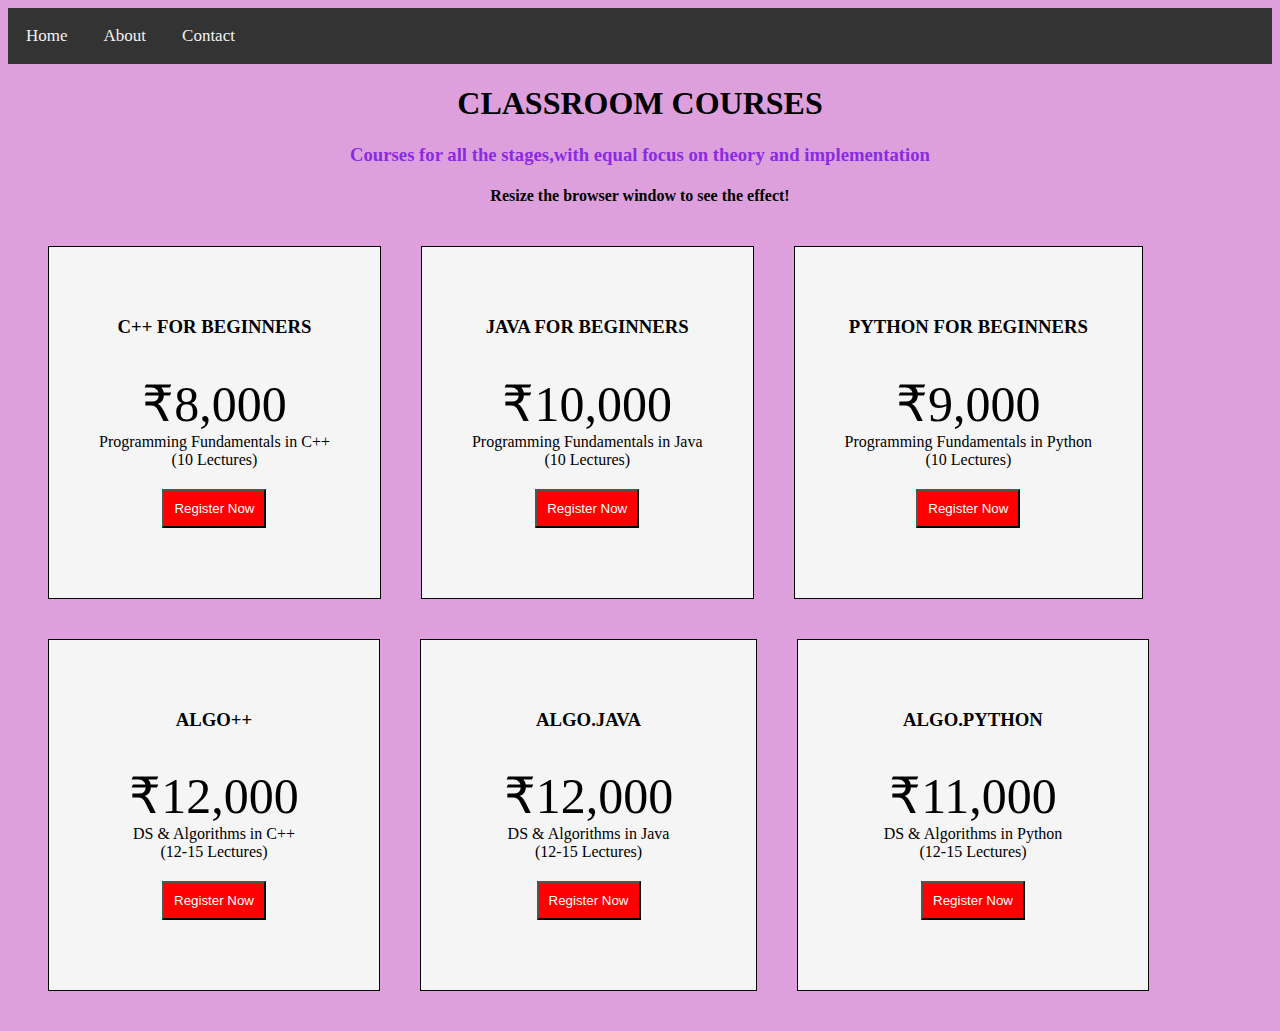
<file: index.html>
<!DOCTYPE html>
<html lang="en">
<head>
    <meta charset="UTF-8">
    <meta name="viewport" content="width=device-width, initial-scale=1.0">
    <title>Document</title>
    <link rel="stylesheet" href="style.css">
</head>
<body>
    <div class="topnav">
        <a href="index.html">Home</a>
        <a href="about.html">About</a>
        <a href="contact.html">Contact</a>
    </div>

    <h1 style="text-align:center">CLASSROOM COURSES</h1>
    <h3 style="text-align:center; color: blueviolet;"> Courses for all the stages,with equal focus on theory and implementation </h3>
    <h4  style="text-align:center">Resize the browser window to see the effect!</h4>
    <div class="container">
         <div class="container-item">
            <h3><b>C++ FOR BEGINNERS</b></h3>
            <br>
            <span style="font-size: 50px;">₹8,000</span>
            <br>
            Programming Fundamentals in C++
            <br>
            (10 Lectures)
            <br>
            <button type="submit"><a href="#" style="text-decoration: none; color: white;">Register Now</a><Register Now</button>
         </div>
         <div class="container-item">
            <h3><b>JAVA FOR BEGINNERS</b></h3>
            <br>
            <span style="font-size: 50px;">₹10,000</span>
            <br>
            Programming Fundamentals in Java
            <br>
            (10 Lectures)
            <br>
            <button type="submit"><a href="#" style="text-decoration: none; color: white;">Register Now</a></button>
         </div>
         <div class="container-item">
           <h3><b>PYTHON FOR BEGINNERS</b></h3>
            <br>
            <span style="font-size: 50px;">₹9,000</span>
            <br>
            Programming Fundamentals in Python
            <br>
            (10 Lectures)
            <br>
            <button type="submit"><a href="#" style="text-decoration: none; color: white;">Register Now</a></button>
         </div>
         <div class="container-item" style="width: 230px;">
            <h3><b>ALGO++</b></h3>
            <br>
            <span style="font-size: 50px;">₹12,000</span>
            <br>
            DS & Algorithms in C++
            <br>
            (12-15 Lectures)
            <br>
            <button type="submit"><a href="#" style="text-decoration: none; color: white;">Register Now</a></button>
         </div>
         <div class="container-item" style="width: 235px;">
            <h3><b>ALGO.JAVA</b></h3>
            <br>
            <span style="font-size: 50px;">₹12,000</span>
            <br>
            DS & Algorithms in Java
            <br>
            (12-15 Lectures)
            <br>
            <button type="submit"><a href="#" style="text-decoration: none; color: white;">Register Now</a></button>
         </div>
         <div class="container-item" style="width: 250px;">
            <h3><b>ALGO.PYTHON</b></h3>
            <br>
            <span style="font-size: 50px;">₹11,000</span>
            <br>
            DS & Algorithms in Python
            <br>
            (12-15 Lectures)
            <br>
            <button type="submit"><a href="#" style="text-decoration: none; color: white;">Register Now</a></button>
         </div>
    </div>
</body>
</html>
</file>
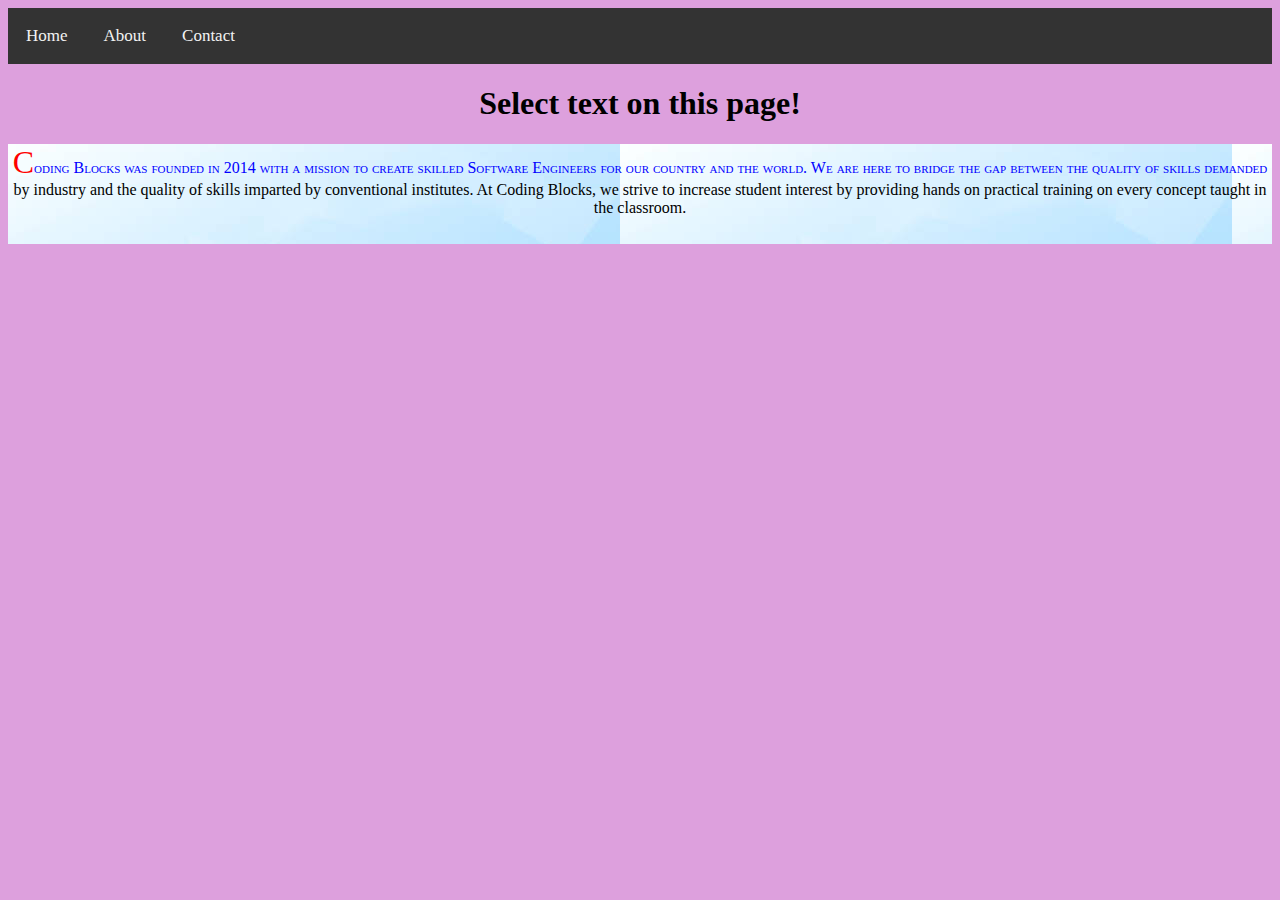
<file: about.html>
<!DOCTYPE html>
<html lang="en">
<head>
    <meta charset="UTF-8">
    <meta http-equiv="X-UA-Compatible" content="IE=edge">
    <meta name="viewport" content="width=device-width, initial-scale=1.0">
    <title>Document</title>
    <link rel="stylesheet" href="style.css">
    <link rel="stylesheet" href="about.css">
</head>
<body>
    <div class="topnav">
        <a href="index.html">Home</a>
        <a href="about.html">About</a>
        <a href="contact.html">Contact</a>
    </div>
    <h1 style="text-align: center;">Select text on this page!</h1>
    <p>
    Coding Blocks was founded in 2014 with a mission to create skilled Software Engineers for our country 
    and the world. We are here to bridge the gap between the quality of skills demanded by industry and the 
    quality of skills imparted by conventional institutes. At Coding Blocks, we strive to increase student 
    interest by providing hands on practical training on every concept taught in the classroom.
    </p>
</body>
</html>
</file>
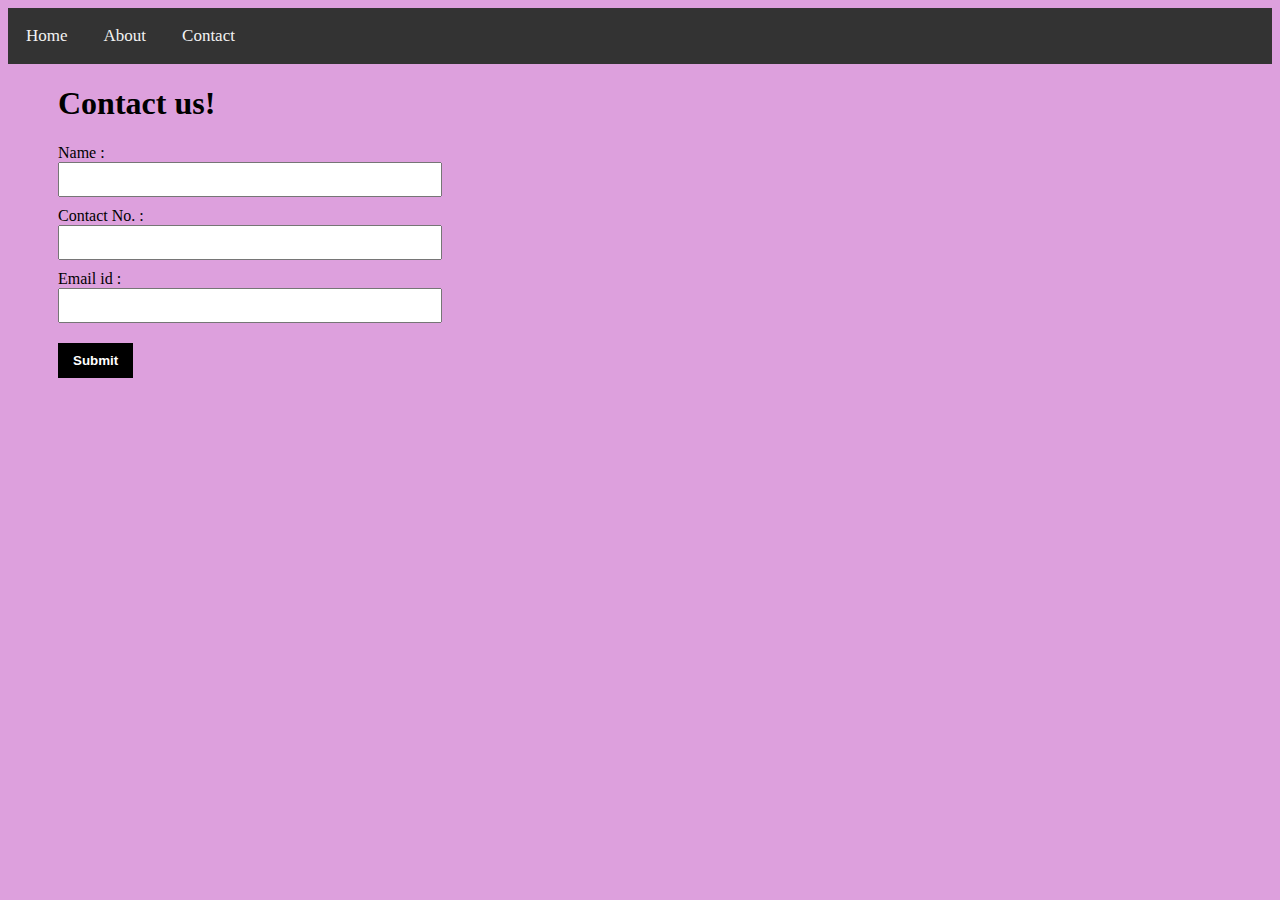
<file: contact.html>
<!DOCTYPE html>
<html lang="en">
<head>
    <meta charset="UTF-8">
    <meta http-equiv="X-UA-Compatible" content="IE=edge">
    <meta name="viewport" content="width=device-width, initial-scale=1.0">
    <title>Document</title>
    <link rel="stylesheet" href="style.css">
    <link rel="stylesheet" href="contact.css">
</head>
<body>
    <div class="topnav">
        <a href="index.html">Home</a>
        <a href="about.html">About</a>
        <a href="contact.html">Contact</a>
    </div>
    <h1  style="padding-left: 50px;">Contact us!</h1>
    <form class="contact-form" style="padding-left: 50px;">
        <div class="form-group">
            <label for="fName" class ="form-label" >Name :</label>
            <input type="text" class="form-control" id="fName">
        </div>
        <div class="form-group">
            <label for="contactNo"class ="form-label">Contact No. :</label>
            <input type="number" class="form-control" id="contactNo">
        </div>
        <div class="form-group">
            <label for="email" class ="form-label">Email id :</label>
            <input type="email" class="form-control" id="email">
        </div>
        <button type="submit">Submit</button>
    </form>
</body>
</html>
</file>
<file: style.css>
body {
  background-color:lightgreen;
}

@media screen and (min-width: 680px) {
  body {
    background-color: plum;
  }
}

.topnav {
    background-color: #333;
    overflow: hidden;
}

.topnav a {
    float: left;
    color: #f2f2f2;
    text-align: center;
    padding: 18px 18px;
    text-decoration: none;
    font-size: 17px;
}

.topnav a:hover {
    color: cyan;
}

.container {
    margin: 20px;

    display: flex;
    flex-direction: row;
    flex-wrap: wrap;
}

.container-item {
    background-color: whitesmoke;
    margin: 20px;
    padding: 50px;
    border: 1px solid black;
    text-align: center;
}

button {
    background-color: red;
    color: white;
    padding: 10px;
    margin: 20px;
}

button:hover {
    background-color: black;
}
</file>
<file: about.css>
::selection {
  color: white;
  background: black;
}

p::first-letter {
  color: #ff0000;
  font-size: xx-large;
}

p::first-line {
  color: #0000ff;
  font-variant: small-caps;
}

p {
    text-align: center; 
    background-image: url('media/bg.jpg'); 
    height: 100px;
}
</file>
<file: contact.css>
.contact-form label {
    display: block;
    margin-top: 10px;
}

.contact-form button{
    background-color: black;
    color:white;
    font-weight: bold;
    border: none;
    padding: 10px 15px;
    position: relative;
    left:-20px;
}

.contact-form input {
    padding: 8px;
    width: 30%;
}
</file>
